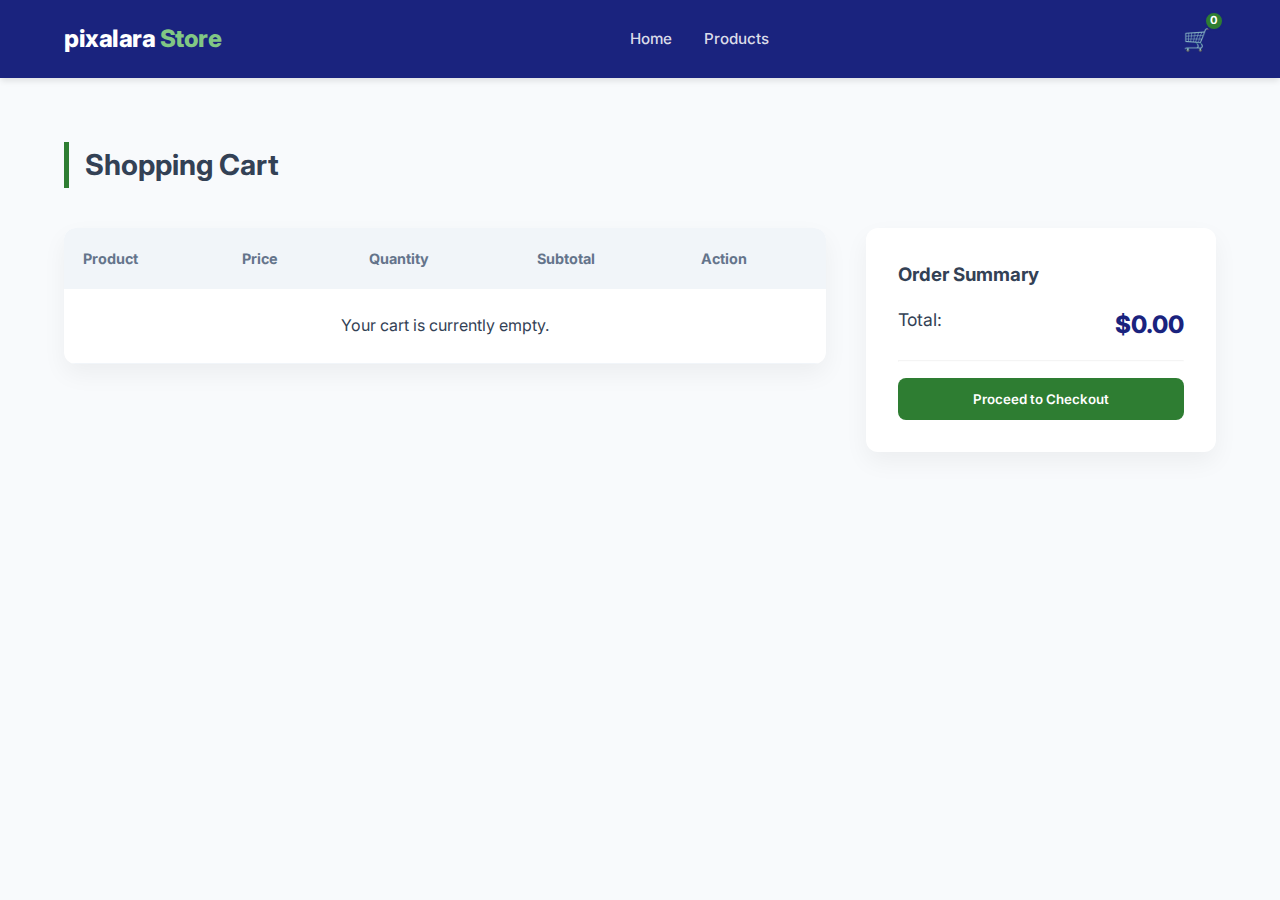
<file: cart.html>
<!DOCTYPE html>
<html lang="en">
<head>
    <meta charset="UTF-8">
    <meta name="viewport" content="width=device-width, initial-scale=1.0">
    <title>Your Cart | pixalara Store</title>
    <link rel="icon" type="image/png" href="assets/images/favicon.png">
    <link href="https://fonts.googleapis.com/css2?family=Inter:wght@400;500;600;700;800&display=swap" rel="stylesheet">
    <link rel="stylesheet" href="css/style.css">
</head>
<body>
    <header>
        <nav>
            <a href="index.html" class="logo">pixalara <span>Store</span></a>
            <ul class="nav-links">
                <li><a href="index.html">Home</a></li>
                <li><a href="products.html">Products</a></li>
            </ul>
            <a href="cart.html" class="cart-icon">🛒 <span id="cart-count">0</span></a>
        </nav>
    </header>

    <main class="container">
        <h2 class="section-title">Shopping Cart</h2>
        <div class="cart-wrapper">
            <table class="cart-table">
                <thead>
                    <tr>
                        <th>Product</th>
                        <th>Price</th>
                        <th>Quantity</th>
                        <th>Subtotal</th>
                        <th>Action</th>
                    </tr>
                </thead>
                <tbody id="cart-items">
                    </tbody>
            </table>

            <div class="cart-summary">
                <h3>Order Summary</h3>
                <div class="summary-row">
                    <span>Total:</span>
                    <span class="total-price">$<span id="cart-total">0.00</span></span>
                </div>
                <hr style="margin: 1rem 0; opacity: 0.1;">
                <button class="btn" style="width: 100%;">Proceed to Checkout</button>
            </div>
        </div>
    </main>

    <script src="js/script.js"></script>
</body>
</html>
</file>
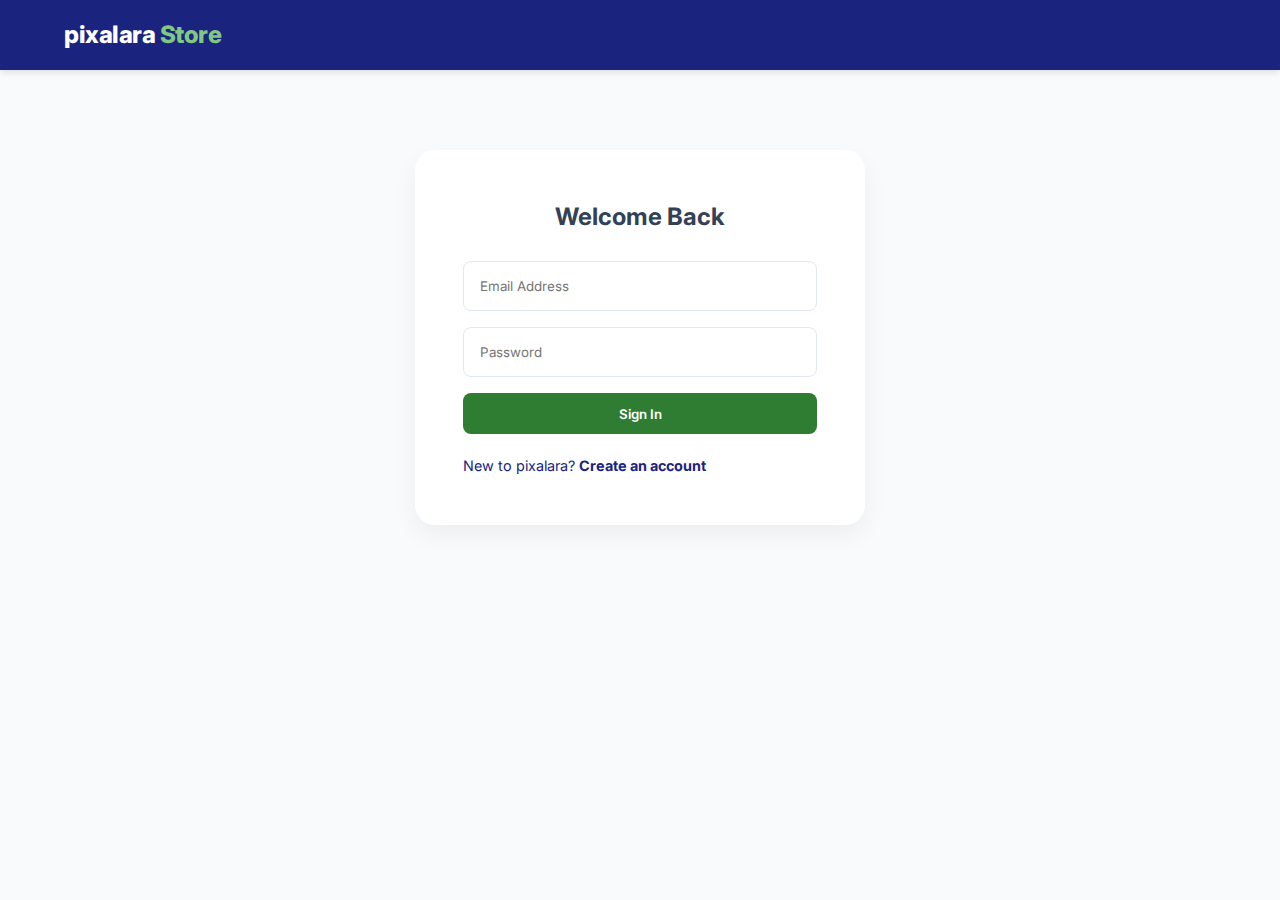
<file: login.html>
<!DOCTYPE html>
<html lang="en">
<head>
    <meta charset="UTF-8">
    <meta name="viewport" content="width=device-width, initial-scale=1.0">
    <title>Account | pixalara Store</title>
    <link rel="icon" type="image/png" href="assets/images/favicon.png">
    <link href="https://fonts.googleapis.com/css2?family=Inter:wght@400;500;600;700;800&display=swap" rel="stylesheet">
    <link rel="stylesheet" href="css/style.css">
</head>
<body>
    <header>
        <nav>
            <a href="index.html" class="logo">pixalara <span>Store</span></a>
        </nav>
    </header>

    <div class="auth-container">
        <div id="login-form">
            <h2>Welcome Back</h2>
            <form onsubmit="handleAuth(event)">
                <input type="email" id="email" placeholder="Email Address" required>
                <input type="password" placeholder="Password" required>
                <button type="submit" class="btn" style="width: 100%;">Sign In</button>
            </form>
            <p onclick="toggleAuth()" style="cursor:pointer; margin-top:20px; color: var(--primary-blue); font-size: 0.9rem;">
                New to pixalara? <strong>Create an account</strong>
            </p>
        </div>

        <div id="register-form" style="display: none;">
            <h2>Create Account</h2>
            <form onsubmit="handleAuth(event)">
                <input type="text" placeholder="Full Name" required>
                <input type="email" placeholder="Email Address" required>
                <input type="password" placeholder="Password" required>
                <button type="submit" class="btn" style="width: 100%;">Register</button>
            </form>
            <p onclick="toggleAuth()" style="cursor:pointer; margin-top:20px; color: var(--primary-blue); font-size: 0.9rem;">
                Already have an account? <strong>Sign In</strong>
            </p>
        </div>
    </div>

    <script src="js/script.js"></script>
</body>
</html>
</file>
<file: css/style.css>
/* =========================================
   1. VARIABLES & RESET
   ========================================= */
:root {
    --primary-blue: #1a237e;    /* Dark Blue */
    --accent-green: #2e7d32;    /* Green Accent */
    --text-dark: #334155;
    --text-light: #64748b;
    --light-bg: #f8fafc;
    --white: #ffffff;
    --error: #ef4444;
    --shadow-sm: 0 1px 3px rgba(0,0,0,0.12);
    --shadow-md: 0 10px 25px rgba(0,0,0,0.05);
    --transition: all 0.3s cubic-bezier(0.4, 0, 0.2, 1);
    --radius: 12px;
}

* {
    margin: 0;
    padding: 0;
    box-sizing: border-box;
    font-family: 'Inter', -apple-system, BlinkMacSystemFont, "Segoe UI", Roboto, sans-serif;
}

body {
    background-color: var(--light-bg);
    color: var(--text-dark);
    line-height: 1.6;
    overflow-x: hidden;
}

/* =========================================
   2. HEADER & NAVIGATION
   ========================================= */
header {
    background: var(--primary-blue);
    padding: 1rem 5%;
    position: sticky;
    top: 0;
    z-index: 1000;
    box-shadow: 0 4px 6px -1px rgba(0, 0, 0, 0.1);
}

nav {
    display: flex;
    justify-content: space-between;
    align-items: center;
    max-width: 1400px;
    margin: 0 auto;
}

.logo {
    color: var(--white);
    text-decoration: none;
    font-size: 1.5rem;
    font-weight: 800;
    letter-spacing: -0.5px;
}

.logo span {
    color: #81c784; /* Light green for the "Store" part */
}

.nav-links {
    display: flex;
    list-style: none;
    gap: 2rem;
}

.nav-links a {
    color: rgba(255, 255, 255, 0.85);
    text-decoration: none;
    font-weight: 500;
    font-size: 0.95rem;
    transition: var(--transition);
}

.nav-links a:hover, .nav-links a.active {
    color: var(--white);
}

.search-container {
    flex: 0.3;
    display: flex;
}

.search-container input {
    width: 100%;
    padding: 0.6rem 1.2rem;
    border-radius: 50px;
    border: none;
    outline: none;
    font-size: 0.9rem;
}

.cart-icon {
    color: var(--white);
    text-decoration: none;
    font-size: 1.4rem;
    position: relative;
    padding: 5px;
}

#cart-count {
    position: absolute;
    top: -5px;
    right: -8px;
    background: var(--accent-green);
    color: white;
    font-size: 0.7rem;
    font-weight: bold;
    height: 20px;
    width: 20px;
    display: flex;
    align-items: center;
    justify-content: center;
    border-radius: 50%;
    border: 2px solid var(--primary-blue);
}

/* =========================================
   3. HERO SECTION
   ========================================= */
.hero {
    height: 60vh;
    min-height: 400px;
    background: linear-gradient(rgba(15, 23, 42, 0.7), rgba(15, 23, 42, 0.7)), 
                url('https://images.unsplash.com/photo-1542838132-92c53300491e?auto=format&fit=crop&q=80&w=1200'); 
    background-size: cover;
    background-position: center;
    display: flex;
    align-items: center;
    justify-content: center;
    text-align: center;
    color: var(--white);
    padding: 0 20px;
}

.hero-content h1 {
    font-size: clamp(2rem, 5vw, 3.5rem);
    font-weight: 800;
    margin-bottom: 1.5rem;
    line-height: 1.2;
}

.hero-content p {
    font-size: 1.1rem;
    max-width: 600px;
    margin: 0 auto 2rem;
    color: rgba(255,255,255,0.9);
}

/* =========================================
   4. PRODUCT GRID & CARDS
   ========================================= */
.container {
    max-width: 1300px;
    margin: 0 auto;
    padding: 4rem 5%;
}

.section-title {
    font-size: 1.8rem;
    margin-bottom: 2.5rem;
    position: relative;
    padding-left: 1rem;
    border-left: 5px solid var(--accent-green);
}

.filter-bar {
    display: flex;
    gap: 12px;
    margin-bottom: 3rem;
    flex-wrap: wrap;
}

.product-grid {
    display: grid;
    grid-template-columns: repeat(auto-fill, minmax(280px, 1fr));
    gap: 2rem;
}

.product-card {
    background: var(--white);
    border-radius: var(--radius);
    padding: 1.2rem;
    box-shadow: var(--shadow-md);
    transition: var(--transition);
    border: 1px solid rgba(0,0,0,0.03);
}

.product-card:hover {
    transform: translateY(-8px);
    box-shadow: 0 20px 25px -5px rgba(0, 0, 0, 0.1);
}

.product-card img {
    width: 100%;
    height: 220px;
    object-fit: cover;
    border-radius: 8px;
    margin-bottom: 1rem;
}

.product-card .tag {
    font-size: 0.75rem;
    font-weight: 700;
    color: var(--accent-green);
    text-transform: uppercase;
    letter-spacing: 0.5px;
}

.product-card h3 {
    font-size: 1.1rem;
    margin: 0.5rem 0;
}

.product-card .price {
    font-size: 1.25rem;
    font-weight: 700;
    color: var(--primary-blue);
    display: block;
    margin-bottom: 1rem;
}

/* =========================================
   5. BUTTONS
   ========================================= */
.btn {
    display: inline-block;
    background: var(--accent-green);
    color: var(--white);
    padding: 0.8rem 1.8rem;
    border-radius: 8px;
    text-decoration: none;
    font-weight: 600;
    border: none;
    cursor: pointer;
    transition: var(--transition);
    text-align: center;
}

.btn:hover {
    background: #1b5e20;
    box-shadow: 0 4px 12px rgba(46, 125, 50, 0.3);
}

.filter-btn {
    background: var(--white);
    color: var(--text-dark);
    border: 1px solid #e2e8f0;
    padding: 0.6rem 1.5rem;
    border-radius: 50px;
    cursor: pointer;
    font-weight: 500;
    transition: var(--transition);
}

.filter-btn.active, .filter-btn:hover {
    background: var(--primary-blue);
    color: white;
    border-color: var(--primary-blue);
}

/* =========================================
   6. CART PAGE STYLES
   ========================================= */
.cart-wrapper {
    display: grid;
    grid-template-columns: 1fr 350px;
    gap: 2.5rem;
    align-items: start;
}

.cart-table {
    width: 100%;
    background: var(--white);
    border-radius: var(--radius);
    border-collapse: collapse;
    box-shadow: var(--shadow-md);
    overflow: hidden;
}

.cart-table th {
    background: #f1f5f9;
    padding: 1.2rem;
    text-align: left;
    font-size: 0.9rem;
    color: var(--text-light);
}

.cart-table td {
    padding: 1.5rem 1.2rem;
    border-bottom: 1px solid #f1f5f9;
}

.cart-summary {
    background: var(--white);
    padding: 2rem;
    border-radius: var(--radius);
    box-shadow: var(--shadow-md);
}

.summary-row {
    display: flex;
    justify-content: space-between;
    margin: 1rem 0;
    font-size: 1.1rem;
}

.total-price {
    font-size: 1.5rem;
    font-weight: 800;
    color: var(--primary-blue);
}

/* =========================================
   7. AUTH / LOGIN FORM
   ========================================= */
.auth-container {
    max-width: 450px;
    margin: 5rem auto;
    background: var(--white);
    padding: 3rem;
    border-radius: 20px;
    box-shadow: var(--shadow-md);
}

.auth-container h2 {
    margin-bottom: 1.5rem;
    text-align: center;
}

.auth-container input {
    width: 100%;
    padding: 1rem;
    margin-bottom: 1rem;
    border: 1px solid #e2e8f0;
    border-radius: 8px;
    outline: none;
}

.auth-container input:focus {
    border-color: var(--primary-blue);
}

/* =========================================
   8. FOOTER
   ========================================= */
footer {
    background: var(--primary-blue);
    color: var(--white);
    padding: 4rem 5% 2rem;
    margin-top: 5rem;
}

.footer-content {
    max-width: 1300px;
    margin: 0 auto;
    display: grid;
    grid-template-columns: repeat(auto-fit, minmax(200px, 1fr));
    gap: 3rem;
    margin-bottom: 3rem;
}

.footer-content h3, .footer-content h4 {
    margin-bottom: 1.2rem;
}

.footer-bottom {
    text-align: center;
    padding-top: 2rem;
    border-top: 1px solid rgba(255,255,255,0.1);
    font-size: 0.85rem;
    color: rgba(255,255,255,0.6);
}

/* =========================================
   9. RESPONSIVE DESIGN
   ========================================= */
@media (max-width: 992px) {
    .cart-wrapper {
        grid-template-columns: 1fr;
    }
}

@media (max-width: 768px) {
    header {
        padding: 1rem 20px;
    }
    
    .nav-links {
        display: none; /* Hide links on mobile for hamburger menu (logic in JS) */
    }
    
    .search-container {
        display: none; /* Simplify mobile header */
    }
    
    .hero {
        height: 50vh;
    }
    
    .hero-content h1 {
        font-size: 2.2rem;
    }
    
    .container {
        padding: 2rem 20px;
    }
}

/* Mobile Menu Helper Class (Triggered via JS) */
.nav-links.active {
    display: flex;
    flex-direction: column;
    position: absolute;
    top: 100%;
    left: 0;
    width: 100%;
    background: var(--primary-blue);
    padding: 2rem;
    border-top: 1px solid rgba(255,255,255,0.1);
}

/* =========================================
   10. MODERN ENHANCEMENTS & UTILITIES
   ========================================= */

/* Smooth Scrolling */
html {
    scroll-behavior: smooth;
}

/* Checkout Form Styles (For Cart Page) */
.checkout-form {
    background: var(--white);
    padding: 2rem;
    border-radius: var(--radius);
    box-shadow: var(--shadow-md);
    margin-top: 2rem;
}

.form-group {
    margin-bottom: 1.5rem;
}

.form-group label {
    display: block;
    margin-bottom: 0.5rem;
    font-weight: 500;
    font-size: 0.9rem;
}

.checkout-form input, 
.checkout-form select, 
.checkout-form textarea {
    width: 100%;
    padding: 0.8rem;
    border: 1px solid #e2e8f0;
    border-radius: 8px;
    outline: none;
    transition: var(--transition);
}

.checkout-form input:focus {
    border-color: var(--primary-blue);
    box-shadow: 0 0 0 3px rgba(26, 35, 126, 0.1);
}

/* Toast Notification Styling */
.toast {
    position: fixed;
    bottom: 20px;
    right: 20px;
    background: var(--accent-green);
    color: white;
    padding: 1rem 2rem;
    border-radius: 8px;
    box-shadow: var(--shadow-md);
    z-index: 2000;
    transform: translateY(100px);
    transition: transform 0.3s ease;
}

.toast.show {
    transform: translateY(0);
}

/* Button Loading State */
.btn-loading {
    opacity: 0.7;
    cursor: not-allowed;
    position: relative;
}

/* Empty State Styling */
.empty-cart-message {
    text-align: center;
    padding: 4rem 2rem;
}

.empty-cart-message i {
    font-size: 4rem;
    color: var(--text-light);
    margin-bottom: 1rem;
}

/* Price Highlight for Specials */
.price-old {
    text-decoration: line-through;
    color: var(--text-light);
    font-size: 0.9rem;
    margin-right: 0.5rem;
}

/* Modern Scrollbar */
::-webkit-scrollbar {
    width: 8px;
}

::-webkit-scrollbar-track {
    background: var(--light-bg);
}

::-webkit-scrollbar-thumb {
    background: #cbd5e1;
    border-radius: 10px;
}

::-webkit-scrollbar-thumb:hover {
    background: var(--text-light);
}

/* =========================================
   11. HERO SLIDER ADDITIONS
   ========================================= */
.hero-slider {
    position: relative;
    height: 70vh;
    min-height: 500px;
    width: 100%;
    overflow: hidden;
    background: #000;
}

.slider-container {
    height: 100%;
    display: flex;
    transition: transform 0.6s cubic-bezier(0.4, 0, 0.2, 1);
}

.slide {
    min-width: 100%;
    height: 100%;
    position: relative;
    display: flex;
    align-items: center;
    background-size: cover;
    background-position: center;
}

.slide-overlay {
    position: absolute;
    inset: 0;
    background: linear-gradient(to right, rgba(0,0,0,0.85), rgba(0,0,0,0.3));
}

.slide-content {
    position: relative;
    z-index: 2;
    color: white;
    padding: 0 10%;
    max-width: 800px;
}

.slide-content h2 {
    font-size: clamp(2.5rem, 6vw, 4rem);
    margin-bottom: 10px;
    line-height: 1.1;
    font-weight: 800;
}

.slide-content p {
    font-size: 1.2rem;
    margin-bottom: 25px;
    color: rgba(255,255,255,0.9);
}

.slider-nav {
    position: absolute;
    top: 50%;
    transform: translateY(-50%);
    background: rgba(255,255,255,0.1);
    color: white;
    border: 1px solid rgba(255,255,255,0.2);
    width: 50px;
    height: 50px;
    border-radius: 50%;
    cursor: pointer;
    z-index: 10;
    transition: var(--transition);
    display: flex;
    align-items: center;
    justify-content: center;
}

.slider-nav:hover { background: var(--accent-green); }
.slider-nav.prev { left: 30px; }
.slider-nav.next { right: 30px; }

.slider-dots {
    position: absolute;
    bottom: 30px;
    left: 10%;
    display: flex;
    gap: 12px;
    z-index: 10;
}

.dot {
    width: 10px;
    height: 10px;
    background: rgba(255,255,255,0.3);
    border-radius: 50%;
    cursor: pointer;
    transition: var(--transition);
}

.dot.active {
    background: var(--accent-green);
    width: 30px;
    border-radius: 10px;
}
</file>
